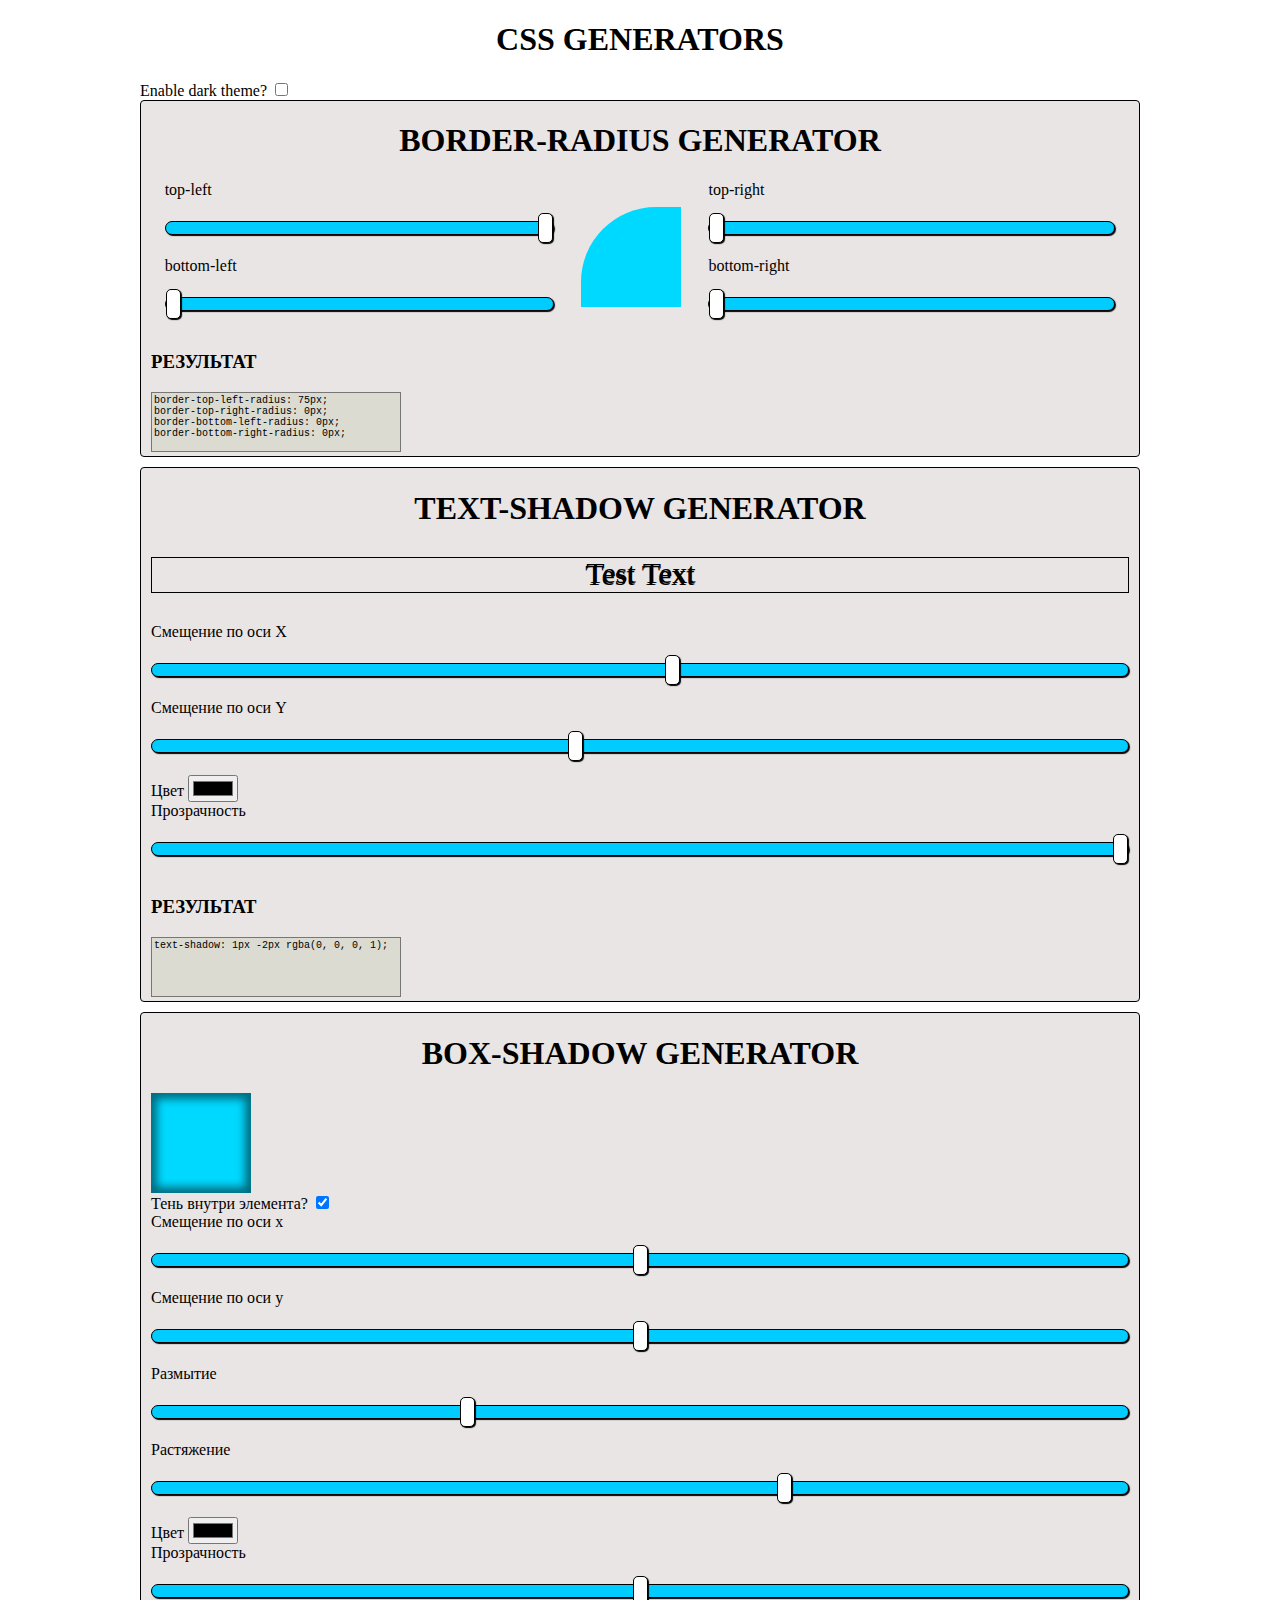
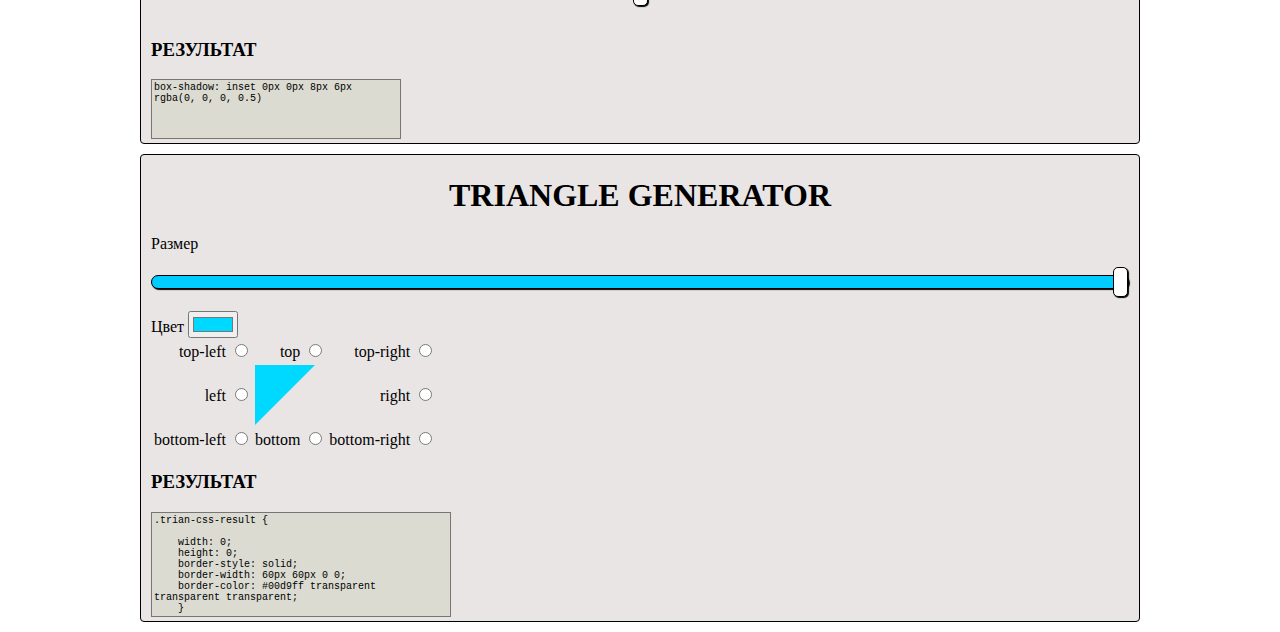
<file: index.html>
<!DOCTYPE html>
<html lang="en">
<head>
    <meta charset="UTF-8">
    <meta http-equiv="X-UA-Compatible" content="IE=edge">
    <meta name="viewport" content="width=device-width, initial-scale=1.0">
    <title>Generate CSS</title>
    <link rel="stylesheet" id="theme" href="white.css">
</head>
<body>
    <div class="container">
    <div class="header">
        <h1>css generators</h1>
        <label for="">
            Enable dark theme?
            <input type="checkbox" class="theme-checkbox">
          </label>
    </div>
    <form action="" id="border-rad">
        <h1>border-radius generator</h1>
        <div class="border-box-inner">
            <div class="item">
                <label for="top_left">top-left</label>
                <input type="range" class="boxrad" id="top_left" min="0" max="75" step="1" value="75">
        
                <label for="bottom_left">bottom-left</label>
                <input type="range" class="boxrad" id="bottom_left" min="0" max="75" step="1" value="0">
            </div>
            
            <div class="item">
                <div class="preview-border-rad" id="border_result"></div>
            </div>
            
            <div class="item">
                <label for="top_right">top-right</label>
                <input type="range" class="boxrad" id="top_right" min="0" max="75" step="1" value="0">
    
                <label for="bottom_right">bottom-right</label>
                <input type="range" class="boxrad" id="bottom_right" min="0" max="75" step="1" value="0">
            </div>
        </div>
        
        
        <h3>Результат</h3>
        <textarea id="border_radius_result" readonly></textarea>
    </form>

    <form action="" id="text-shad">
        <h1>text-shadow generator</h1>

        <div id="text-shad-result"><p id="test">Test Text</p></div>

        <label for="offsetShadowX">Смещение по оси X</label>
        <input type="range" id="offsetShadowX" min="-15" max="15" step="1" value="1">

        <label for="offsetShadowY">Смещение по оси Y</label>
        <input type="range" id="offsetShadowY" min="-15" max="15" step="1" value="-2">

        <label for="colorShadow">Цвет</label>
        <input type="color" id="colorShadow"><br>

        <label for="opacityShadow">Прозрачность</label>
        <input type="range" id="opacityShadow" min="0" max="1" step="0.01" value="1">

        <h3>Результат</h3>
        <textarea id="text-shadow-result" readonly></textarea>
    </form>

    <form>
        <h1>Box-shadow Generator</h1>
        <div class="preview-box-shadow" id="box-shadow-result"></div>
        <div class="form-group">
          <label for="inset">Тень внутри элемента?</label>
          <input type="checkbox" id="inset" checked>
        </div>
    
        <label for="offsetX">Смещение по оси x</label>
        <input type="range" id="offsetX" min="-25" max="25" step="1" value="0">
        
        <label for="offsetY">Смещение по оси y</label>
        <input type="range" id="offsetY" min="-25" max="25" step="1" value="0">
        
        <label for="blur">Размытие</label>
        <input type="range" id="blur" min="0" max="25" step="1" value="8">
        
        <label for="stretch">Растяжение</label>
        <input type="range" id="stretch" min="-20" max="20" step="1" value="6">
        
        <label for="color">Цвет</label>
        <input type="color" id="color"><br>
        
        <label for="opacity">Прозрачность</label>
        <input type="range" id="opacity" min="0" max="1" step="0.01" value="0.5">
        
        <h3>Результат</h3>
        
        <textarea id="box-shadow-css-result" readonly></textarea>
      </form>

      <form class="trian-generator">
        <h1>Triangle Generator</h1>
        <label for="trian-size">Размер</label>
        <input type="range" id="trian-size" min="0" max="60" step="1" value="60">

        <label for="color">Цвет</label>
        <input type="color" id="color1" value="#00d9ff"><br>

        <table>
            <tr>
                <td>
                    <label for="trian_top_left">top-left</label>
                    <input type="radio" name="triangle" id="trian_top_left" value="top-left"></td>
                <td>
                    <label for="trian_top">top</label>
                    <input type="radio" name="triangle" id="trian_top" value="top">
                </td>
                <td>
                    <label for="trian_top_right">top-right</label>
                    <input type="radio" name="triangle" id="trian_top_right" value="top-right">
                </td>
            </tr>
            <tr>
                <td>
                    <label for="trian_left">left</label>
                    <input type="radio" name="triangle" id="trian_left" value="left">
                </td>
                <td>
                    <div  class="preview-trian" id="trian-result"></div>
                </td>
                <td>
                    <label for="trian_right">right</label>
                    <input type="radio" name="triangle" id="trian_right" value="right">
                </td>
            </tr>
            <tr>
                <td>
                    <label for="trian_bottom_left">bottom-left</label>
                    <input type="radio" name="triangle" id="trian-bottom_left" value="bottom-left">
                </td>
                <td>
                    <label for="trian_bottom">bottom</label>
                    <input type="radio" name="triangle" id="trian_bottom" value="bottom">
                </td>
                <td>
                    <label for="trian_bottom_right">bottom-right</label>
                    <input type="radio" name="triangle" id="trian_bottom_right" value="bottom-right">
                </td>
            </tr>
        </table>
        
        
        <h3>Результат</h3>
        
        <textarea class="trian-css-result" readonly></textarea>
      </form>
      </div>
      <script src="dark.js"></script>
      <script src="main.js"></script>
</body>
</html>
</file>
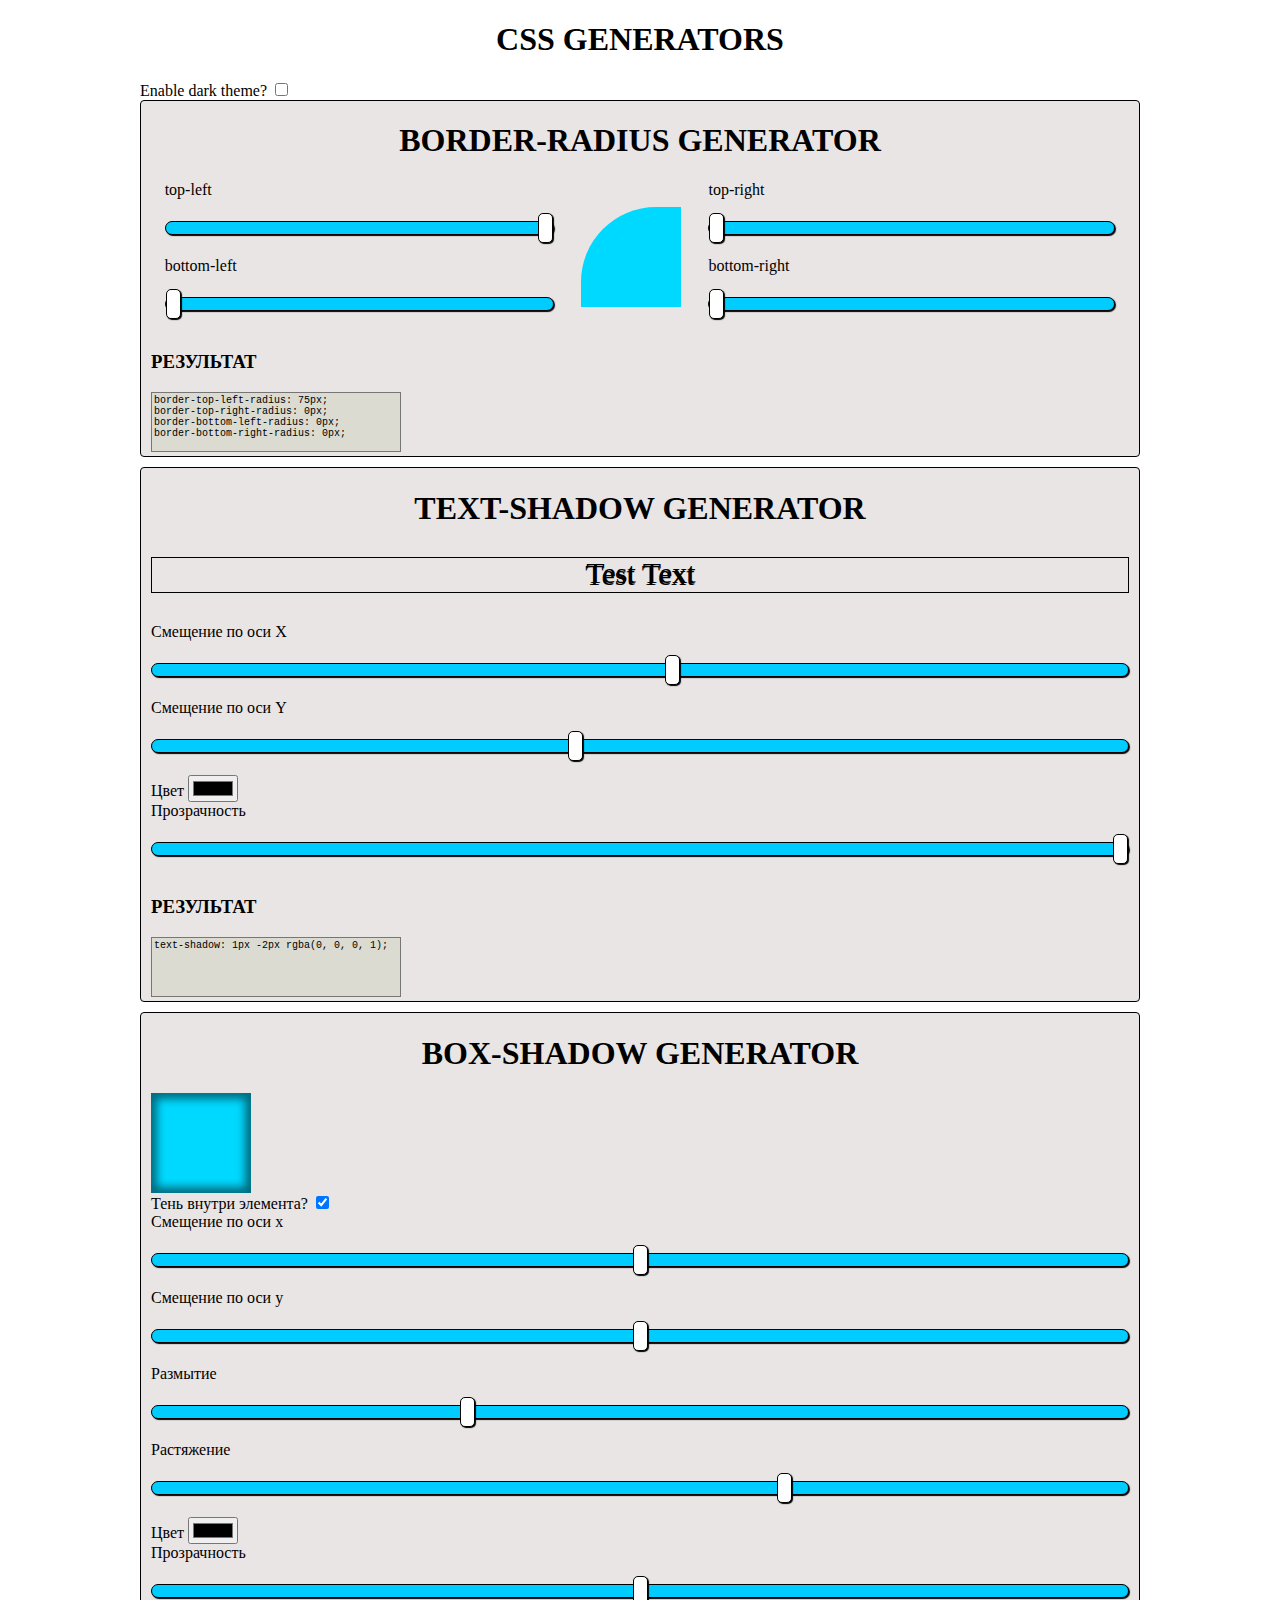
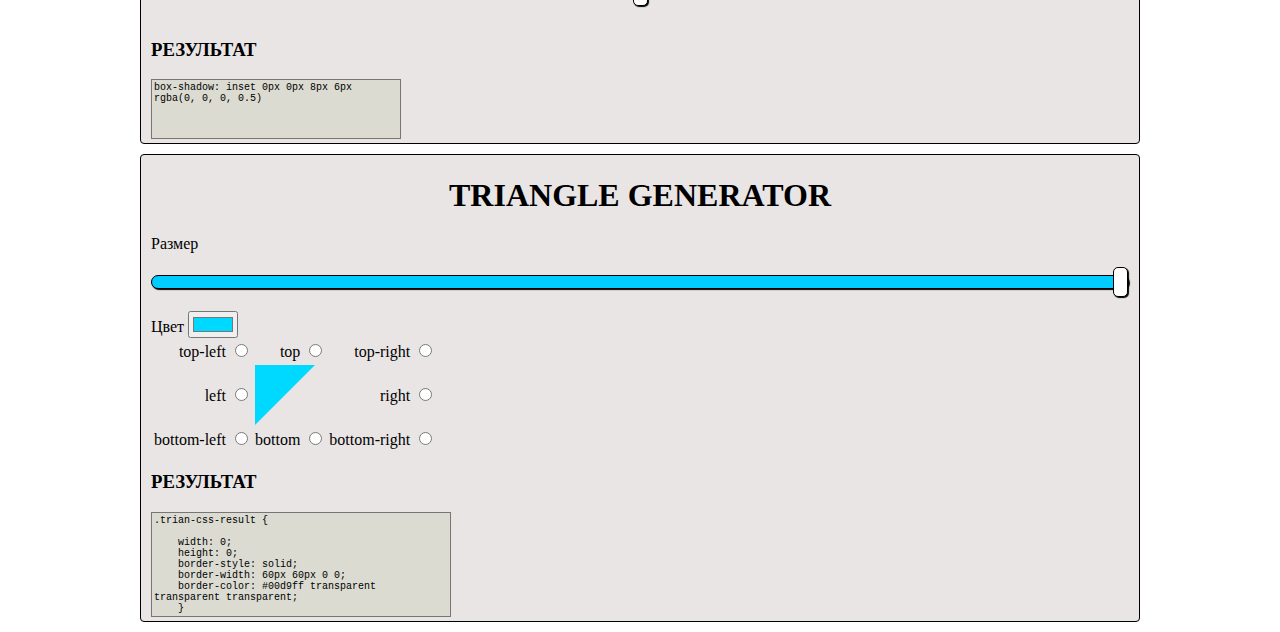
<file: DZ.html>
<!DOCTYPE html>
<html lang="en">
<head>
    <meta charset="UTF-8">
    <meta http-equiv="X-UA-Compatible" content="IE=edge">
    <meta name="viewport" content="width=device-width, initial-scale=1.0">
    <title>Generate CSS</title>
    <link rel="stylesheet" id="theme" href="white.css">
</head>
<body>
    <div class="container">
    <div class="header">
        <h1>css generators</h1>
        <label for="">
            Enable dark theme?
            <input type="checkbox" class="theme-checkbox">
          </label>
    </div>
    <form action="" id="border-rad">
        <h1>border-radius generator</h1>
        <div class="border-box-inner">
            <div class="item">
                <label for="top_left">top-left</label>
                <input type="range" class="boxrad" id="top_left" min="0" max="75" step="1" value="75">
        
                <label for="bottom_left">bottom-left</label>
                <input type="range" class="boxrad" id="bottom_left" min="0" max="75" step="1" value="0">
            </div>
            
            <div class="item">
                <div class="preview-border-rad" id="border_result"></div>
            </div>
            
            <div class="item">
                <label for="top_right">top-right</label>
                <input type="range" class="boxrad" id="top_right" min="0" max="75" step="1" value="0">
    
                <label for="bottom_right">bottom-right</label>
                <input type="range" class="boxrad" id="bottom_right" min="0" max="75" step="1" value="0">
            </div>
        </div>
        
        
        <h3>Результат</h3>
        <textarea id="border_radius_result" readonly></textarea>
    </form>

    <form action="" id="text-shad">
        <h1>text-shadow generator</h1>

        <div id="text-shad-result"><p id="test">Test Text</p></div>

        <label for="offsetShadowX">Смещение по оси X</label>
        <input type="range" id="offsetShadowX" min="-15" max="15" step="1" value="1">

        <label for="offsetShadowY">Смещение по оси Y</label>
        <input type="range" id="offsetShadowY" min="-15" max="15" step="1" value="-2">

        <label for="colorShadow">Цвет</label>
        <input type="color" id="colorShadow"><br>

        <label for="opacityShadow">Прозрачность</label>
        <input type="range" id="opacityShadow" min="0" max="1" step="0.01" value="1">

        <h3>Результат</h3>
        <textarea id="text-shadow-result" readonly></textarea>
    </form>

    <form>
        <h1>Box-shadow Generator</h1>
        <div class="preview-box-shadow" id="box-shadow-result"></div>
        <div class="form-group">
          <label for="inset">Тень внутри элемента?</label>
          <input type="checkbox" id="inset" checked>
        </div>
    
        <label for="offsetX">Смещение по оси x</label>
        <input type="range" id="offsetX" min="-25" max="25" step="1" value="0">
        
        <label for="offsetY">Смещение по оси y</label>
        <input type="range" id="offsetY" min="-25" max="25" step="1" value="0">
        
        <label for="blur">Размытие</label>
        <input type="range" id="blur" min="0" max="25" step="1" value="8">
        
        <label for="stretch">Растяжение</label>
        <input type="range" id="stretch" min="-20" max="20" step="1" value="6">
        
        <label for="color">Цвет</label>
        <input type="color" id="color"><br>
        
        <label for="opacity">Прозрачность</label>
        <input type="range" id="opacity" min="0" max="1" step="0.01" value="0.5">
        
        <h3>Результат</h3>
        
        <textarea id="box-shadow-css-result" readonly></textarea>
      </form>

      <form class="trian-generator">
        <h1>Triangle Generator</h1>
        <label for="trian-size">Размер</label>
        <input type="range" id="trian-size" min="0" max="60" step="1" value="60">

        <label for="color">Цвет</label>
        <input type="color" id="color1" value="#00d9ff"><br>

        <table>
            <tr>
                <td>
                    <label for="trian_top_left">top-left</label>
                    <input type="radio" name="triangle" id="trian_top_left" value="top-left"></td>
                <td>
                    <label for="trian_top">top</label>
                    <input type="radio" name="triangle" id="trian_top" value="top">
                </td>
                <td>
                    <label for="trian_top_right">top-right</label>
                    <input type="radio" name="triangle" id="trian_top_right" value="top-right">
                </td>
            </tr>
            <tr>
                <td>
                    <label for="trian_left">left</label>
                    <input type="radio" name="triangle" id="trian_left" value="left">
                </td>
                <td>
                    <div  class="preview-trian" id="trian-result"></div>
                </td>
                <td>
                    <label for="trian_right">right</label>
                    <input type="radio" name="triangle" id="trian_right" value="right">
                </td>
            </tr>
            <tr>
                <td>
                    <label for="trian_bottom_left">bottom-left</label>
                    <input type="radio" name="triangle" id="trian-bottom_left" value="bottom-left">
                </td>
                <td>
                    <label for="trian_bottom">bottom</label>
                    <input type="radio" name="triangle" id="trian_bottom" value="bottom">
                </td>
                <td>
                    <label for="trian_bottom_right">bottom-right</label>
                    <input type="radio" name="triangle" id="trian_bottom_right" value="bottom-right">
                </td>
            </tr>
        </table>
        
        
        <h3>Результат</h3>
        
        <textarea class="trian-css-result" readonly></textarea>
      </form>
      </div>
      <script src="dark.js"></script>
      <script src="main.js"></script>
</body>
</html>
</file>
<file: white.css>
* {
    box-sizing: border-box;
}
body {
    background-color: rgb(255, 255, 255);
    
}
.container {
    width: 1000px;
    margin: 0 auto;
    
}
h1 {
    text-transform: uppercase;
    color: rgb(0, 0, 0);
    text-align: center;
}
h3 {
    text-transform: uppercase;
    color: rgb(0, 0, 0);
    
}
label {
    color: rgb(0, 0, 0);
}
input[type=range] {
    height: 38px;
    -webkit-appearance: none;
    margin: 10px 0;
    width: 100%;
    background: rgb(233, 229, 229);
  }
input[type=range]:focus {
    outline: none;
  }
input[type=range]::-webkit-slider-runnable-track {
    width: 100%;
    height: 14px;
    cursor: pointer;
    
    box-shadow: 1px 1px 1px #000000;
    background: #00ccff;
    border-radius: 9px;
    border: 1px solid #000000;
  }
  input[type=range]::-webkit-slider-thumb {
    box-shadow: 1px 1px 1px #000000;
    border: 1px solid #000000;
    height: 30px;
    width: 15px;
    border-radius: 5px;
    background: #FFFFFF;
    cursor: pointer;
    -webkit-appearance: none;
    margin-top: -9px;
  }
input[type=range]:focus::-webkit-slider-runnable-track {
    background: #00ccff;
  }
input[type=range]::-moz-range-track {
    width: 100%;
    height: 14px;
    cursor: pointer;
    animate: 0.2s;
    box-shadow: 1px 1px 1px #000000;
    background: #00ccff;
    border-radius: 9px;
    border: 1px solid #000000;
  }
input[type=range]::-moz-range-thumb {
    box-shadow: 1px 1px 1px #000000;
    border: 1px solid #000000;
    height: 30px;
    width: 15px;
    border-radius: 5px;
    background: #FFFFFF;
    cursor: pointer;
  }
input[type=range]::-ms-track {
    width: 100%;
    height: 14px;
    cursor: pointer;
    animate: 0.2s;
    background: transparent;
    border-color: transparent;
    color: transparent;
  }
input[type=range]::-ms-fill-lower {
    background: #00ccff;
    border: 1px solid #000000;
    border-radius: 18px;
    box-shadow: 1px 1px 1px #000000;
  }
input[type=range]::-ms-fill-upper {
    background: #00ccff;
    border: 1px solid #000000;
    border-radius: 18px;
    box-shadow: 1px 1px 1px #000000;
  }
input[type=range]::-ms-thumb {
    margin-top: 1px;
    box-shadow: 1px 1px 1px #000000;
    border: 1px solid #000000;
    height: 30px;
    width: 15px;
    border-radius: 5px;
    background: #FFFFFF;
    cursor: pointer;
  }
input[type=range]:focus::-ms-fill-lower {
    background: #00ccff;
  }
input[type=range]:focus::-ms-fill-upper {
    background: #00ccff;
  }
textarea {
    background: rgb(219, 219, 209);
    resize: none;
    height: 60px;
    width: 250px;
    font-size: 10px;
  }
form {
    border: rgb(0, 0, 0) 1px solid;
    padding: 0 10px 0 10px;
    margin-bottom: 10px;
    background-color: rgb(233, 229, 229);
    border-radius: 4px;
    
  }
.border-box-inner {
    display: flex;
  }
  
.border-box-inner {
    justify-content: space-around;
    align-items: center;
  }
#text-shad-result {
    color: rgb(0, 0, 0);
    text-align: center;
  }
#test {
    font-size: 30px;
    text-shadow: 1px -2px 0px #ff0000; /* Цвет в HEX*/
    text-shadow: 1px -2px 0px rgba(255, 0, 0, 1); /* Цвет в RGBA*/  
    border: 1px solid rgb(0, 0, 0);
  }
.radio__inner {
      max-width: 300px;
  }
.radio {
    display: flex;
    justify-content: space-around;
    align-items: center;
    
  }
.radio > radio {
    margin: 0 0 0 0;
}
.preview-border-rad {
  width: 100px;
	height: 100px;
	background: #00d9ff;
  }
#border_result {
  border-top-left-radius: 75px;
  border-top-right-radius: 0px;
  border-bottom-left-radius: 0px;
  border-bottom-right-radius: 0px;
  }
.preview-box-shadow {
  width: 100px;
	height: 100px;
	background: #00d9ff;
  }
#box-shadow-result {
    box-shadow: 0px 0px 8px 6px rgba(0, 0, 0, 0.5);
  }
  /* .preview-trian {
    width: 100px;
	height: 100px;
	background: #FFB433;
  } */
#trian-result {
    width: 0;
    height: 0;
    border-style: solid;
    border-width: 0 30px 60px 30px;
    border-color: transparent transparent #00d9ff transparent;
  }
.theme-checkbox {
    text-align: center;
}
td {
  text-align: right;
  
}
.trian-css-result {
  background: rgb(219, 219, 209);
    resize: none;
    height: 105px;
    width: 300px;
    font-size: 10px;
}
</file>
